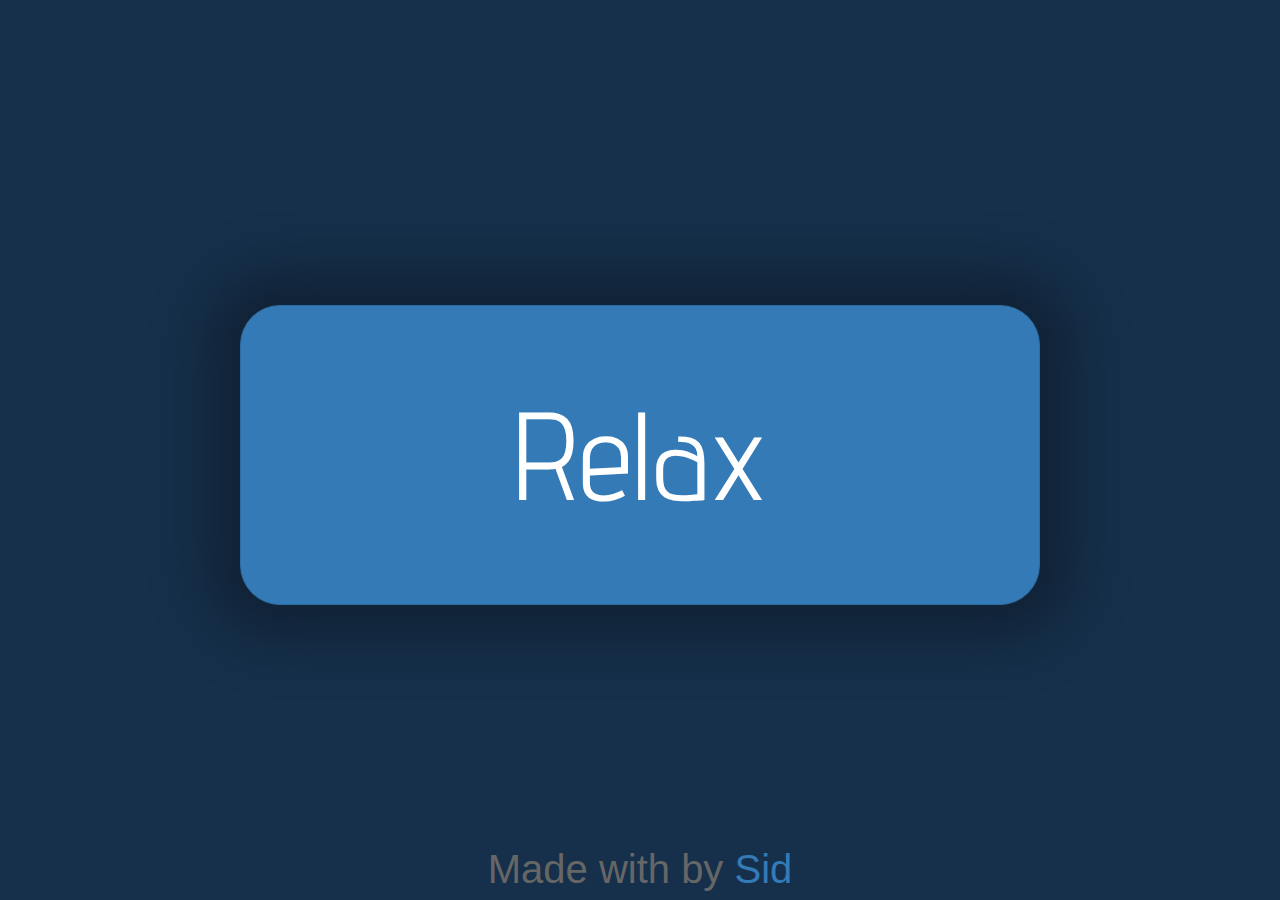
<file: index.html>
<!DOCTYPE html>
<html>
  <head>
    <link
      rel="stylesheet"
      href="https://maxcdn.bootstrapcdn.com/bootstrap/3.4.1/css/bootstrap.min.css"
    />
    <script src="https://ajax.googleapis.com/ajax/libs/jquery/3.5.1/jquery.min.js"></script>
    <script src="https://maxcdn.bootstrapcdn.com/bootstrap/3.4.1/js/bootstrap.min.js"></script>
    <link
      href="https://fonts.googleapis.com/css2?family=Advent+Pro:wght@200&display=swap"
      rel="stylesheet"
    />
    <link href="https://fonts.googleapis.com/css2?family=Poiret+One&display=swap" rel="stylesheet">
    <link
      rel="stylesheet"
      href="https://use.fontawesome.com/releases/v5.8.1/css/all.css"
      integrity="sha384-50oBUHEmvpQ+1lW4y57PTFmhCaXp0ML5d60M1M7uH2+nqUivzIebhndOJK28anvf"
      crossorigin="anonymous"
    />
    <link rel="stylesheet" href="breath-clock.css" />
    <meta name="theme-color" content="rgb(22, 48, 75)">
    <title>Breath Clock</title>
  </head>

  <body>
    <div class="grid-container">
      <div class="grid-item">
        <button
          type="button"
          onclick="window.location.href = 'breath-clock.html';"
          class="btn btn-primary buttonConfig"
        >
          Relax
        </button>
      </div>
      <div class="grid-item">
        <div class="credits">
          Made with
          <div class="heart fas fa-heart"></div>
          by <a href="https://www.instagram.com/siddhu___________________/">Sid</a>
        </div>
      </div>
    </div>
  </body>
</html>
</file>
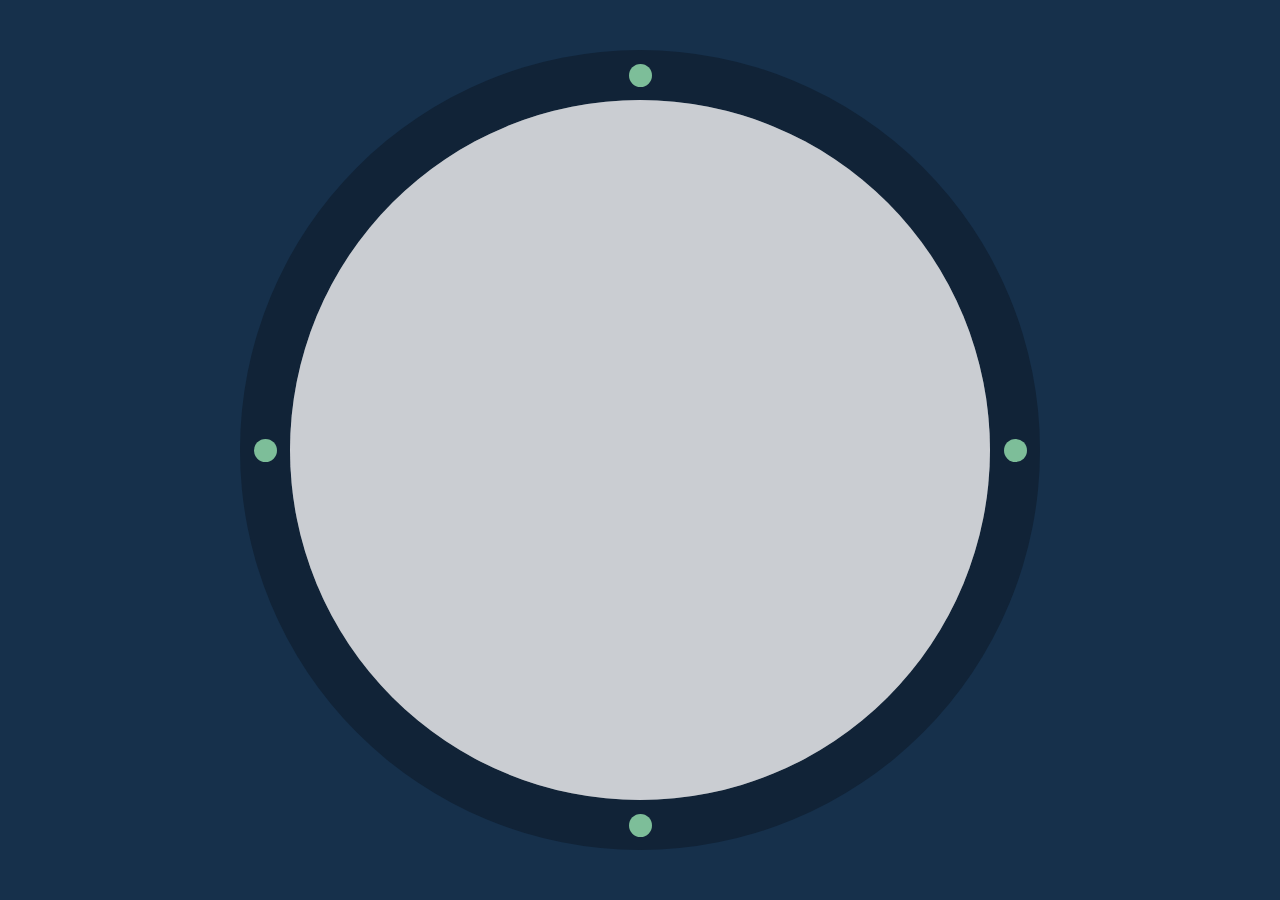
<file: breath-clock.html>
<!DOCTYPE html>
<html>
  <head>
    <link
      href="https://fonts.googleapis.com/css2?family=Poiret+One&display=swap"
      rel="stylesheet"
    />
    <link rel="stylesheet" href="breath-clock.css" />
    <meta name="theme-color" content="rgb(22, 48, 75)">
    <title>Breath Clock</title>
  </head>

  <body class="hide-cursor">
    <div class="box">
      <div class="innerTrace"></div>
      <div class="outerTrace"></div>
      <div class="marker1"></div>
      <!-- <div class="marker2"></div> -->
      <!-- <div class="marker3"></div> -->
      <div class="marker4"></div>
      <div class="marker5"></div>
      <div class="marker6"></div>
      <div class="circle"></div>
      <div class="inhaler"></div>
      <!-- <div class="in-out in">In</div>
      <div class="in-out out">Out</div> -->
    </div>
  </body>
</html>
</file>
<file: breath-clock.css>
/* MAIN PAGE STARTS */
:root {
  --time: 13s;
}
* {
  margin: 0 0;
  height: 100%;
  width: 100%;
}
body {
  background-color: rgb(22, 48, 75);
  display: flex;
  justify-content: center;
  align-items: center;
  height: 100%;
  width: 100%;
}
.hide-cursor{
  cursor: none;
}
button{
  box-shadow: 0px 0px 50px 35px rgb(17, 35, 55);
}
.box {
  position: relative;
  display: flex;
  background-color: rgb(22, 48, 75);
  width: 570px;
  height: 570px;
  justify-content: center;
  align-items: center;
}
.innerTrace {
  position: absolute;
  background-color: rgb(77, 90, 104);
  height: 700px;
  width: 700px;
  border-radius: 50%;
  align-self: center;
  z-index: 1;
}
.outerTrace {
  position: absolute;
  background-color: rgb(17, 35, 55);
  height: 800px;
  width: 800px;
  border-radius: 50%;
  z-index: 0;
  align-self: center;
}

.circle {
  width: 40px;
  height: 40px;
  background: rgb(202, 205, 210);
  border-radius: 50%;
  position: absolute;
  top: 0;
  bottom: 0;
  left: 0;
  right: 0;
  overflow: hidden;
  margin: auto;
  animation: circle var(--time) linear infinite;
  z-index: 1;
}

@keyframes circle {
  0% {
    transform: rotate(0deg) translate(-375px) rotate(0deg);
  }
  100% {
    transform: rotate(360deg) translate(-375px) rotate(-360deg);
  }
}

.marker1 {
  width: 23px;
  height: 23px;
  background: rgb(125, 190, 153);
  border-radius: 50%;
  position: absolute;
  top: 0;
  bottom: 0;
  left: 0;
  right: 0;
  overflow: hidden;
  margin: auto;
  z-index: 2;
  transform: rotate(90deg) translate(-375px);
}
.marker2 {
  width: 23px;
  height: 23px;
  background: rgb(125, 190, 153);
  border-radius: 50%;
  position: absolute;
  top: 0;
  bottom: 0;
  left: 0;
  right: 0;
  overflow: hidden;
  margin: auto;
  z-index: 2;
  transform: rotate(210deg) translate(-375px);
}
.marker3 {
  width: 23px;
  height: 23px;
  background: rgb(125, 190, 153);
  border-radius: 50%;
  position: absolute;
  top: 0;
  bottom: 0;
  left: 0;
  right: 0;
  overflow: hidden;
  margin: auto;
  z-index: 2;
  transform: rotate(330deg) translate(-375px);
}
.marker4{
  width: 23px;
  height: 23px;
  background: rgb(125, 190, 153);
  border-radius: 50%;
  position: absolute;
  top: 0;
  bottom: 0;
  left: 0;
  right: 0;
  overflow: hidden;
  margin: auto;
  z-index: 2;
  transform: rotate(270deg) translate(-375px);
}
.marker5{
  width: 23px;
  height: 23px;
  background: rgb(125, 190, 153);
  border-radius: 50%;
  position: absolute;
  top: 0;
  bottom: 0;
  left: 0;
  right: 0;
  overflow: hidden;
  margin: auto;
  z-index: 2;
  transform: rotate(180deg) translate(-375px);
}
.marker6{
  width: 23px;
  height: 23px;
  background: rgb(125, 190, 153);
  border-radius: 50%;
  position: absolute;
  top: 0;
  bottom: 0;
  left: 0;
  right: 0;
  overflow: hidden;
  margin: auto;
  z-index: 2;
  transform: rotate(0deg) translate(-375px);
}
.inhaler {
  position: absolute;
  height: 700px;
  width: 700px;
  border-radius: 50%;
  background-color: rgb(202, 205, 210);
  z-index: 2;
  align-self: center;
  animation: inhaler var(--time) linear infinite;
}
@keyframes inhaler {
  0% {
    transform: scale(0.78125);
    /* transform: scale(0.6875); */
  }
  25% {
    /* transform: scale(0.5); */
    transform: scale(0.65);
  }
  58.33333333% {
    transform: scale(1);
  }
  100% {
    /* transform: scale(0.6875); */
    transform: scale(0.78125);
  }
}

/* 
.in-out{
  position: absolute;
  font-size: 50px;
  font-family: 'Poiret One', cursive;
  font-weight: 1000;
  color: rgb(17, 35, 55);
  background-color: gray;
  height: auto;
  width: auto;
  z-index: 2;
}

.in{
  opacity: 50%;
  animation-name: fadein;
  animation-fill-mode: both;
  animation-iteration-count: infinite;
  animation-duration: var(--time);
  animation-direction: alternate-reverse;  
}


.out{
  animation-name: fadeout;
  animation-fill-mode: both;
  animation-iteration-count: infinite;
  animation-duration: var(--time);
  animation-direction: alternate;
  animation-timing-function: cubic-bezier(0, 0, 0.58, 1);
}

@keyframes fadein{

    25% {
      opacity: 0%;
    }
    58.33333333% {
      opacity: 0%;
    }
    100%{
      opacity: 100%;
  }
}
@keyframes fadeout{

    0% {
      opacity: 0%;
}
    100%{
      opacity: 100%;
  }
}
 */

/* MAIN PAGE ENDS */

/* INDEX PAGE STARTS */
.grid-container {
  display: grid;
  grid-template-rows: 1fr 100px;
  gap: 30px;
  /* background-color: aqua; */
  justify-items: center;
  align-items: center;
}
.grid-item {
  /* background-color: navy; */
  display: grid;
}
.buttonConfig {
  font-size: 125px;
  border-radius: 40px;
  height: 300px;
  width: 800px;
  font-family: "Advent Pro", sans-serif;
  position: relative;
  top: 70px;
  align-self: center;
  justify-self: center;
}
*:focus {
  outline: 0 !important;
}
.credits {
  /* background-color: gray; */
  position: relative;
  top: 20px;
  display: block;
  font-size: 40px;
  width: auto;
  height: auto;
  color: #666;
  justify-self: center;
  align-self: center;
}
.heart {
  display: inline;
  color: #98002e;
}
/* INDEX PAGE ENDS */
</file>
